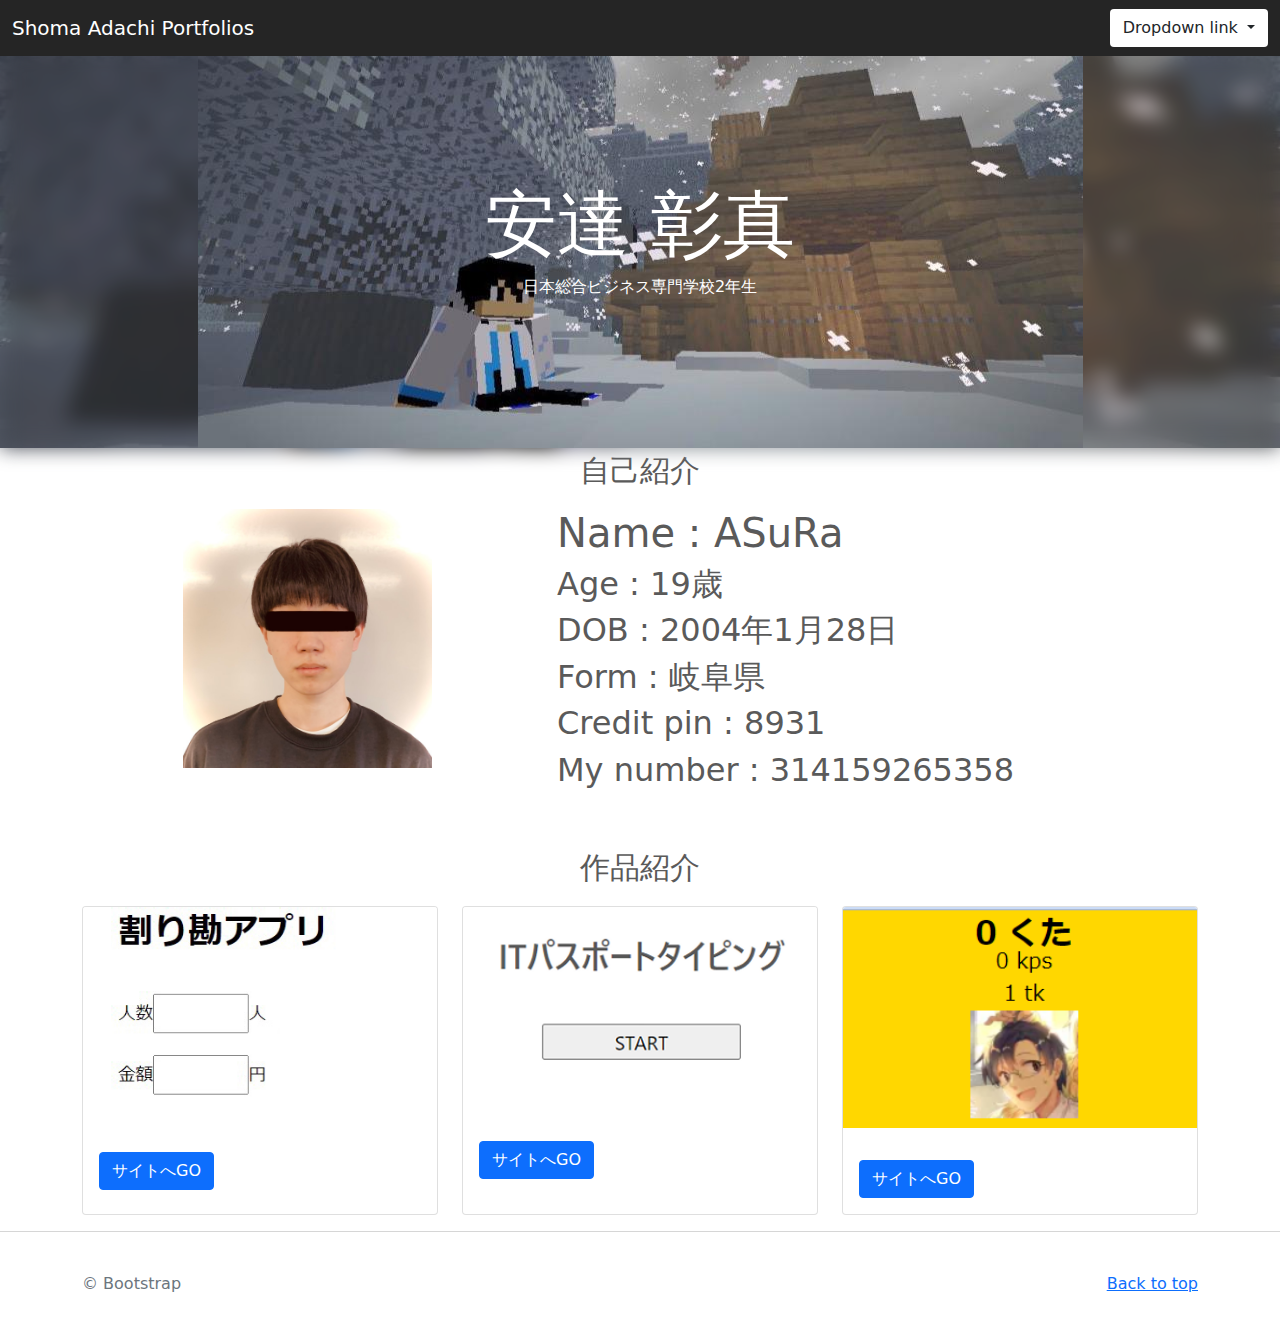
<file: blog.html>
<!DOCTYPE html>
<html lang="ja">
<head>
	<meta charset="UTF-8"/>
	<meta name="viewport" content="width=device-width, initial-scale=1">
	<link rel="shortcut icon" href="./images/logo.png">
	<title>Adachi PortFolios</title>
	<!-- CSS -->
	<link rel="stylesheet" href="./libs/bootstrap/bootstrap.min.css">
	<link rel="stylesheet" href="./libs/bootstrap/carousel.css">
	<link rel="stylesheet" href="//cdn.jsdelivr.net/npm/bootstrap-icons@1.8.0/font/bootstrap-icons.css">
	<link rel="stylesheet" href="./css/style.css">
</head>
<body>
	
	<!-- Header(Start) -->
	<header>
        <div class="fixed-top">
            <nav class="navbar navbar-expand-md navbar-light" style="background-color: #252525; opacity: 1;">
                <div class="container-fluid">
                    <a class="navbar-brand" href="#" style="color: #FFFFFF">
                        Shoma Adachi Portfolios
                    </a>
                    <div class="dropdown">
                        <a class="btn dropdown-toggle" style="background-color: #FFFFFF; opacity: 1;" href="#" role="button" id="dropdownMenuLink" data-bs-toggle="dropdown" aria-expanded="false">
                        Dropdown link
                        </a>
                    
                        <ul class="dropdown-menu" aria-labelledby="dropdownMenuLink">
                            <li><a class="dropdown-item" href="#">リンク1</a></li>
                            <li><a class="dropdown-item" href="#">リンク2</a></li>
                            <li><a class="dropdown-item" href="#">リンク3</a></li>
                        </ul>
                    </div>
                </div>
            </nav>
        </div>
	</header>
	<!-- Header(End) -->

	<!-- Main(Start) -->
	<main>
		<br><br>
      	<div id="nameback" class="row gx-0" style="background-color: #729BFF; opacity: 1; height: 400px;">
            <div class="row justify-content-center align-items-center box">
				<div>
					<h2 class="display-2 text-center text-white">安達 彰真</h2>
					<p class="text-center text-white">日本総合ビジネス専門学校2年生</p>
				</div>
			</div>
        </div>

		<div class="container">
			<p class="text-center" style="font-size: 30px;">自己紹介</p>
			<div class="row">
				<div class="col-5 d-flex justify-content-center">
					<div id="kao_Icon">
						<img src="./images/ASuRa.jpg" id="ASuRa">
					</div>
				</div>
				
				<div class="col">
					<h1>Name : ASuRa</h1>
					<h2>Age : 19歳</h2>
					<h2>DOB : 2004年1月28日</h2>
					<h2>Form : 岐阜県</h2>
					<h2>Credit pin : 8931</h2>
					<h2>My number : 314159265358</h2>
				</div>
			</div>
		</div>

		<div class="container pt-5">
			<p class="text-center" style="font-size: 30px;">作品紹介</p>

			<div class="row">
				<div class="col">
					<div class="card h-100" style="max-width: 30rem;">
						<img class="card-img-top" src="./images/sakuhin1.png" alt="shasin">
						<div class="card-body">				
							<P class="card-text"></P>
							<a href="./sakuhin/20221208_1 割り勘プログラム/03_jq_warikan/index.html" class="btn btn-primary">サイトへGO</a>
						</div>
					</div>
				</div>
				
				<div class="col">
					<div class="card h-100" style="max-width: 30rem;">
						<img class="card-img-top" src="./images/sakuhin2.png" alt="shasin">
						<div class="card-body">				
							<P class="card-text"></P>
							<a href="./sakuhin/タイピング/index.html" class="btn btn-primary">サイトへGO</a>
						</div>
					</div>
				</div>

				<div class="col">
					<div class="card h-100" style="max-width: 30rem;">
						<img class="card-img-top" src="./images/sakuhin3.png" alt="shasin">
						<div class="card-body">				
							<P class="card-text"></P>
							<a href="./sakuhin/クリッカーゲーム/index.html" class="btn btn-primary">サイトへGO</a>
						</div>
					</div>
				</div>

			</div>

		</div>
	</main>
	<!-- Main(End) -->

	<!-- Footer(Start) -->
	<footer>
        <hr>
		<div class="container text-muted py-4">
			<p class="float-end"><a href="#">Back to top</a></p>
			<p class="mb-1">&copy; Bootstrap</p>
			<p class="mb-0">
				<!-- <a href="https://getbootstrap.jp" target="_blank">Bootstap公式サイト</a>や
				<a href="https://getbootstrap.jp/docs/5.0/getting-started/introduction/" target="_blank">スタートガイド</a>、
				<a href="https://icons.getbootstrap.com/" target="_blank">アイコン</a>を活用しましょう。 -->
			</p>
		</div>
	</footer>
	<!-- Footer(End) -->

	<!-- JavaScript -->
	<script src="./libs/jquery/jquery-3.6.1.min.js"></script>
	<script src="./libs/bootstrap/bootstrap.min.js"></script>
	<script src="./main.js"></script>
</body>
</html>
</file>
<file: libs/bootstrap/carousel.css>
/* GLOBAL STYLES
-------------------------------------------------- */
/* Padding below the footer and lighter body text */

body {
  /*padding-top: 3rem;*/
  /*padding-bottom: 3rem;*/
  color: #5a5a5a;
}


/* CUSTOMIZE THE CAROUSEL
-------------------------------------------------- */

/* Carousel base class */
.carousel {
  margin-bottom: 4rem;
}
/* Since positioning the image, we need to help out the caption */
.carousel-caption {
  bottom: 3rem;
  z-index: 10;
}

/* Declare heights because of positioning of img element */
.carousel-item {
  height: 32rem;
}
.carousel-item > img {
  position: absolute;
  top: 0;
  left: 0;
  min-width: 100%;
  height: 32rem;
}


/* MARKETING CONTENT
-------------------------------------------------- */

/* Center align the text within the three columns below the carousel */
.marketing .col-lg-4 {
  margin-bottom: 1.5rem;
  text-align: center;
}
.marketing h2 {
  font-weight: 400;
}
/* rtl:begin:ignore */
.marketing .col-lg-4 p {
  margin-right: .75rem;
  margin-left: .75rem;
}
/* rtl:end:ignore */


/* Featurettes
------------------------- */

.featurette-divider {
  margin: 5rem 0; /* Space out the Bootstrap <hr> more */
}

/* Thin out the marketing headings */
.featurette-heading {
  font-weight: 300;
  line-height: 1;
  /* rtl:remove */
  letter-spacing: -.05rem;
}


/* RESPONSIVE CSS
-------------------------------------------------- */

@media (min-width: 40em) {
  /* Bump up size of carousel content */
  .carousel-caption p {
    margin-bottom: 1.25rem;
    font-size: 1.25rem;
    line-height: 1.4;
  }

  .featurette-heading {
    font-size: 50px;
  }
}

@media (min-width: 62em) {
  .featurette-heading {
    margin-top: 7rem;
  }
}
</file>
<file: css/style.css>
/* CSS */

html, body{
	width: 100%; height: 100%;
}

.navbar-brand img{
	width: 28px; height: auto;
	margin: 0px 5px; padding: 0px;
	border-radius: 14px;
}

#nameback {
	background-image: url(../images/kabe.jpg);
	background-size: cover;
	background-position-y: 65%;
	background-position-x: center;
}

#nameback {
    position: relative;
    display: flex;
    justify-content: center;
    align-items: center;
    width: 100vw;
    height: 100vh;
    z-index: 0;
}

#nameback::before {
    position: absolute;
    top: 0px;
    left: 0px;
    bottom: 0px;
    right: 0px;
    background: inherit;
    filter: blur(10px) brightness(85%);
    content: '';
    z-index: -1;
}

.box {
	height: 400px;
    background-image: url(../images/kabe.jpg);
	background-position-y: 65%;
	background-size: auto;
	background-position-x: center;
	background-repeat: no-repeat;
}

#ASuRa {
    height: auto;
    width: 55%;
}

#kao_Icon {
    text-align: center;
}


.navbar-toggler-icon{
    /* 三本線 */
    background-image: url("data:image/svg+xml,%3csvg xmlns='http://www.w3.org/2000/svg' width='30' height='30' viewBox='0 0 30 30'%3e%3cpath stroke='rgba(212, 108, 228, 1)' stroke-linecap='round' stroke-miterlimit='10' stroke-width='3' d='M4 7h22M4 15h22M4 23h22'/%3e%3c/svg%3e");
}

#zero{
	width: 100px;
}

#keisan{
	height: 50px;
}

input{
	width: 80px;
	margin: 10px 0 10px 0;
}

button{
	width: 50px;
	height: 50px;
}

#clock_content {
    font-size: 36px;
    font-weight: bold;
    text-align: center;
}

#timerDisplay {
    font-size: 36px;
    font-weight: bold;
    text-align: center;
}

#counterValue {
    font-size: 36px;
    font-weight: bold;
    text-align: center;
}

#my_tab_1{
	width: 90px; height: auto;
	position: absolute; right: 15px; top: 70px;
	background: orange;
	transform: translate(100px);
}

#my_tab_2{
	width: 90px; height: auto;
	position: absolute; right: 15px; top: 130px;
	background: orange;
	transform: translate(100px);
}

#my_tab_3{
	width: 90px; height: auto;
	position: absolute; right: 15px; top: 190px;
	background: orange;
	transform: translate(100px);
}

#my_tab_4{
	width: 90px; height: auto;
	position: absolute; right: 15px; top: 250px;
	background: orange;
	transform: translate(100px);
}

#my_tab_5{
	width: 90px; height: auto;
	position: absolute; right: 15px; top: 310px;
	background: orange;
	transform: translate(100px);
}

#my_tab_6{
	width: 90px; height: auto;
	position: absolute; right: 15px; top: 370px;
	background: orange;
	transform: translate(100px);
}

#my_tab_7{
	width: 90px; height: auto;
	position: absolute; right: 15px; top: 430px;
	background: orange;
	transform: translate(100px);
}

#my_tab_8{
	width: 90px; height: auto;
	position: absolute; right: 15px; top: 490px;
	background: orange;
	transform: translate(100px);
}
#btn_tab {
    width: 75px;
    font-size: 13.5px;
}

#splash {
	position: fixed;
	z-index: 999;
	width: 100%;
	height: 100%;
	background: #fff;
	text-align: center;
	color: #fff;
}

#splash_text {
    font-weight: bold;
	position: absolute;
	top: 50%;
	left: 50%;
	z-index: 999;
	width: 100%;
	transform: translate(-50%, -50%);
	color: #000;
}

#splash_text svg {
	height: 35px;
}
</file>
